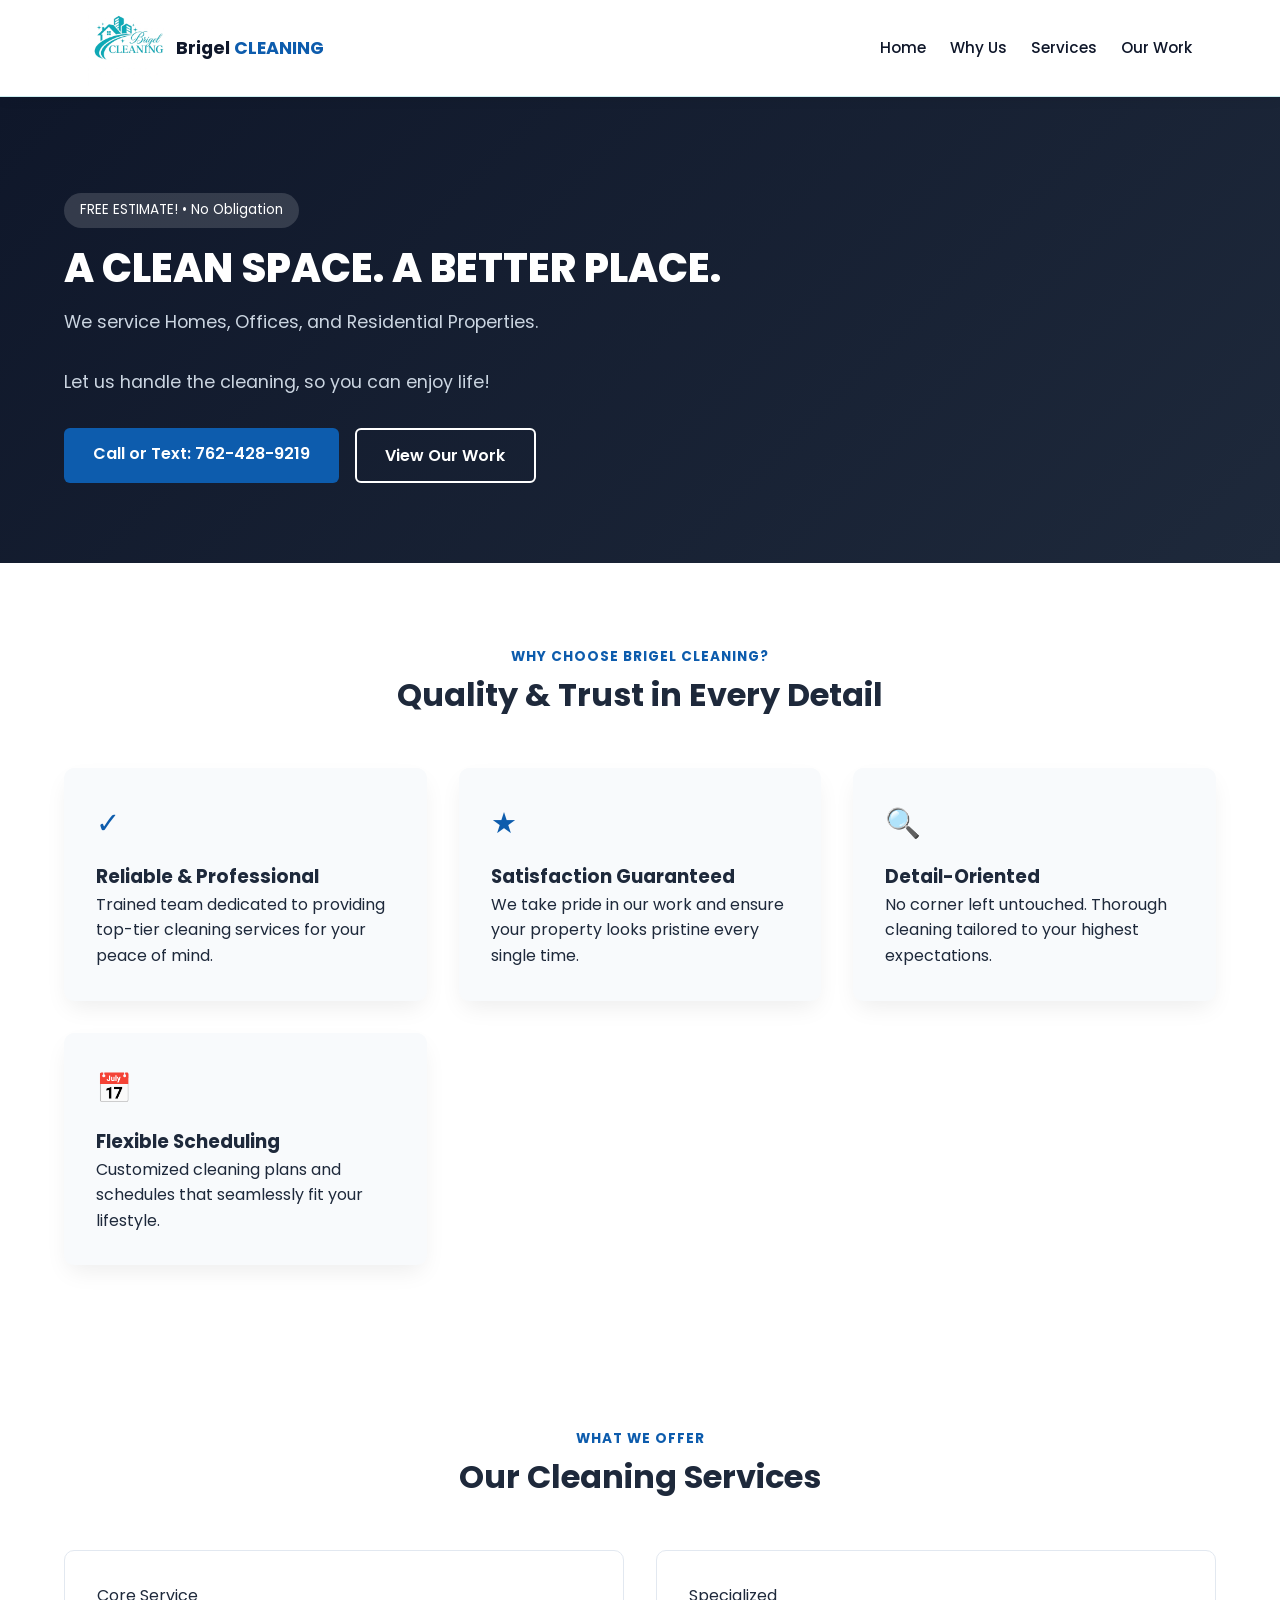
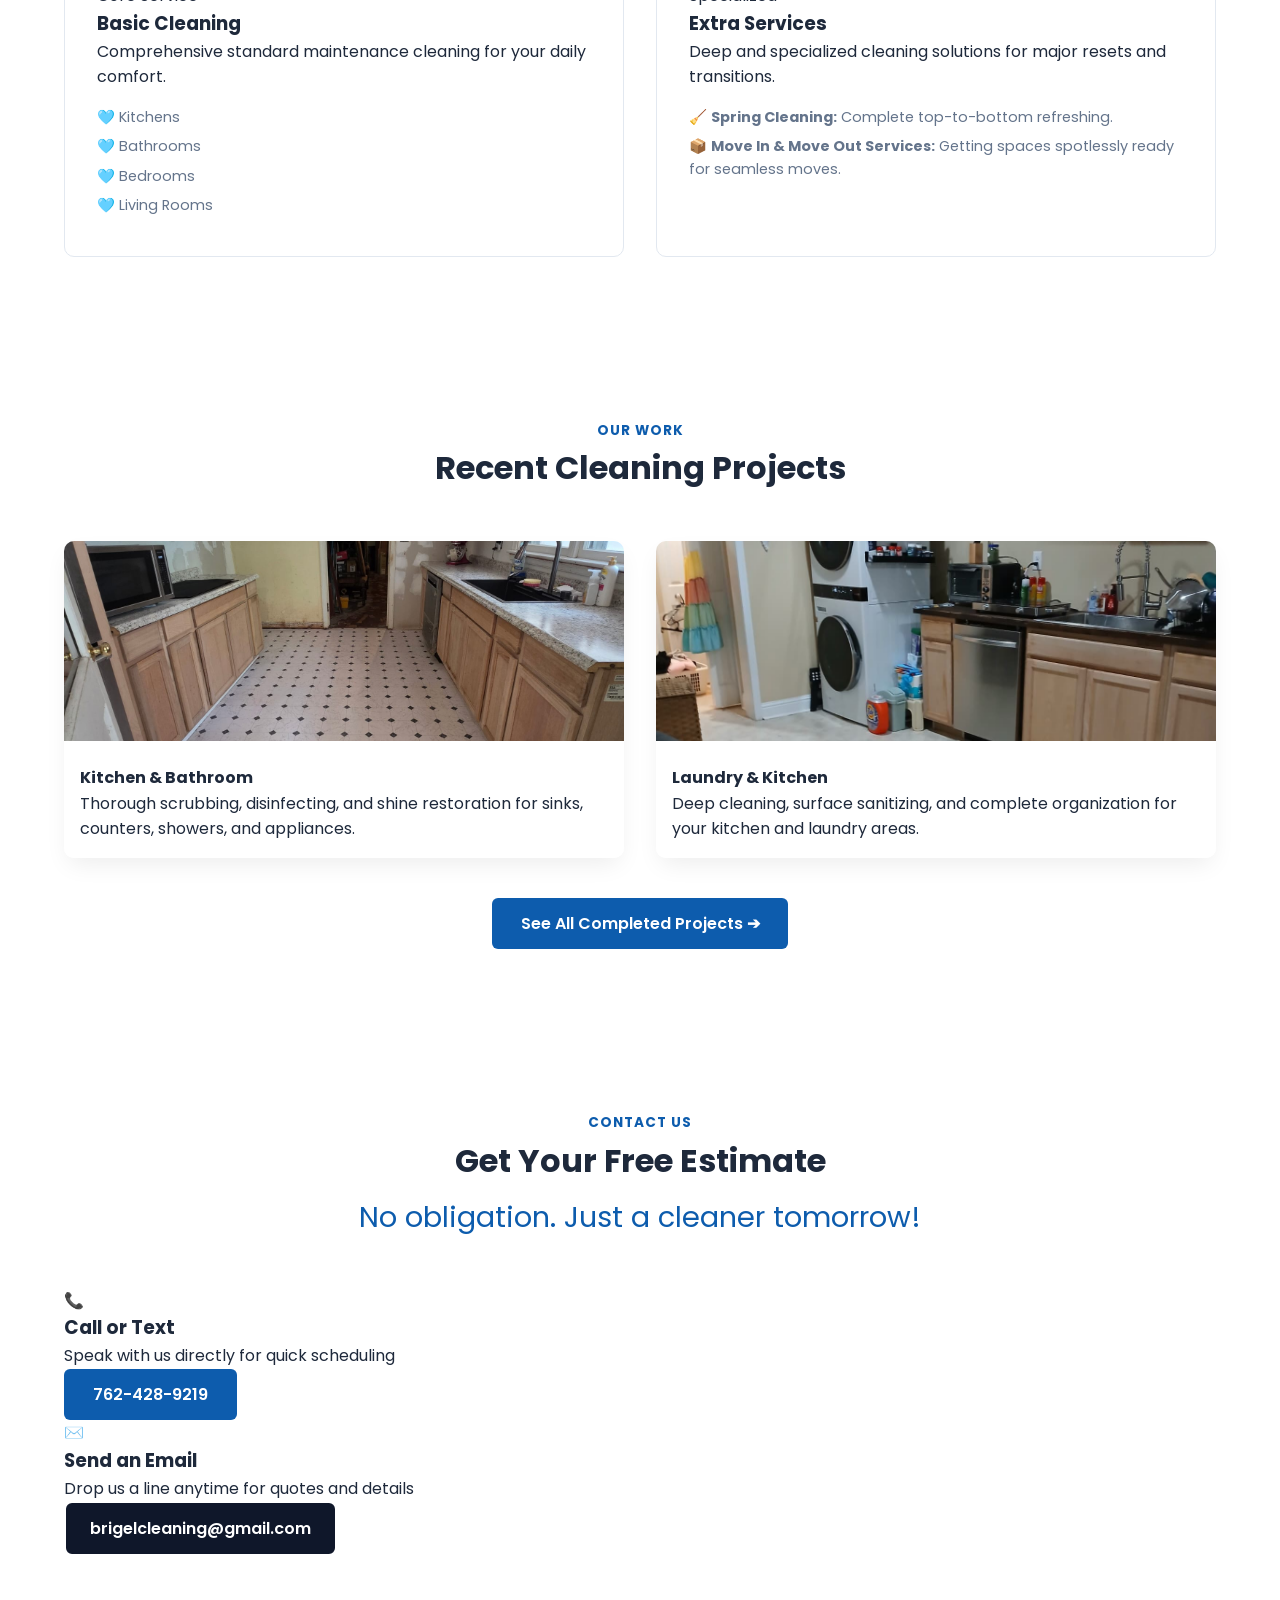
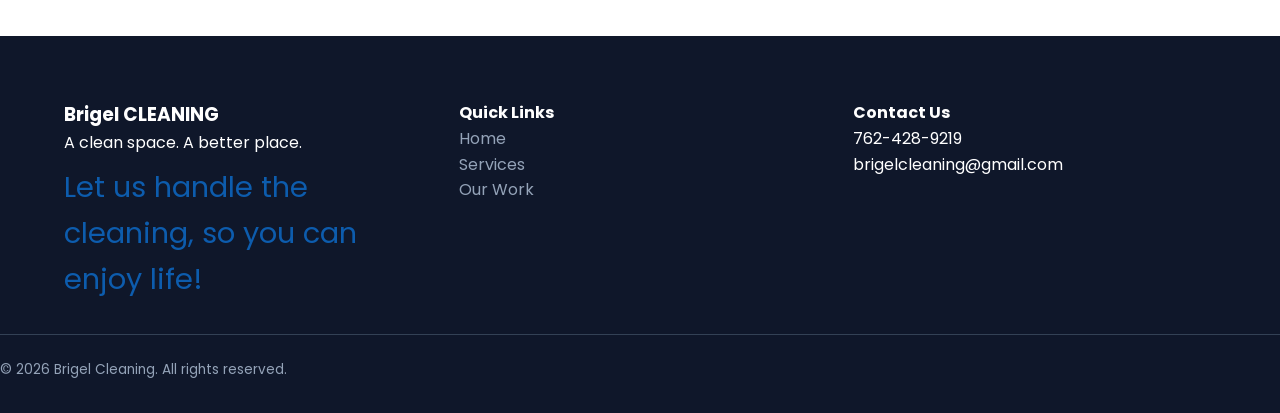
<file: index.html>
<!DOCTYPE html>
<html lang="en">
<head>
    <meta charset="UTF-8">
    <meta name="viewport" content="width=device-width, initial-scale=1.0">
    <title>Brigel Cleaning | Professional Cleaning Services</title>
    
    <!-- Google Fonts -->
    <link rel="preconnect" href="https://fonts.googleapis.com">
    <link rel="preconnect" href="https://fonts.gstatic.com" crossorigin>
    <link href="https://fonts.googleapis.com/css2?family=Poppins:wght@300;400;500;600;700;800&family=Great+Vibes&display=swap" rel="stylesheet">
    
    <!-- Main CSS -->
    <link rel="stylesheet" href="css/style.css">
</head>
<body>

    <!-- HEADER / NAVIGATION -->
    <header class="header">
        <nav class="nav container">
            <a href="index.html" class="logo">
                <!-- Reemplaza "img/logo.png" por la ruta de tu imagen -->
                <img src="img/logo.jpg" alt="Brigel Cleaning Logo" class="logo-img">
                <span>Brigel <strong>CLEANING</strong></span>
            </a>

            <ul class="nav-links" id="navLinks">
                <li><a href="#home">Home</a></li>
                <li><a href="#why-us">Why Us</a></li>
                <li><a href="#services">Services</a></li>
                <li><a href="trabajos.html">Our Work</a></li>
  
            </ul>

            <div class="menu-hamburger" id="menuHamburger">
                <span></span>
                <span></span>
                <span></span>
            </div>
        </nav>
    </header>

    <main>
        <!-- HERO SECTION -->
        <section class="hero" id="home">
            <div class="hero-overlay"></div>
            <div class="hero-content container">
                <span class="badge">FREE ESTIMATE! • No Obligation</span>
                <h1>A CLEAN SPACE. A BETTER PLACE.</h1>
                
                <p class="hero-subtitle">We service Homes, Offices, and Residential Properties.</p>
                <p class="cursive-text">Let us handle the cleaning, so you can enjoy life!</p>
                <div class="hero-buttons">
                    <a href="https://wa.me/17624289219" target="_blank" class="btn btn-primary">Call or Text: 762-428-9219</a>
                    <a href="trabajos.html" class="btn btn-secondary">View Our Work</a>
                </div>
            </div>
        </section>

        <!-- WHY CHOOSE US / BENEFITS -->
        <section class="section benefits" id="why-us">
            <div class="container">
                <div class="section-header">
                    <span class="sub-title">Why Choose Brigel Cleaning?</span>
                    <h2>Quality & Trust in Every Detail</h2>
                </div>

                <div class="grid-cards">
                    <div class="card-benefit">
                        <div class="icon">✓</div>
                        <h3>Reliable & Professional</h3>
                        <p>Trained team dedicated to providing top-tier cleaning services for your peace of mind.</p>
                    </div>
                    <div class="card-benefit">
                        <div class="icon">★</div>
                        <h3>Satisfaction Guaranteed</h3>
                        <p>We take pride in our work and ensure your property looks pristine every single time.</p>
                    </div>
                    <div class="card-benefit">
                        <div class="icon">🔍</div>
                        <h3>Detail-Oriented</h3>
                        <p>No corner left untouched. Thorough cleaning tailored to your highest expectations.</p>
                    </div>
                    <div class="card-benefit">
                        <div class="icon">📅</div>
                        <h3>Flexible Scheduling</h3>
                        <p>Customized cleaning plans and schedules that seamlessly fit your lifestyle.</p>
                    </div>
                </div>
            </div>
        </section>

        <!-- SERVICES OFFERED -->
        <section class="section services" id="services">
            <div class="container">
                <div class="section-header">
                    <span class="sub-title">What We Offer</span>
                    <h2>Our Cleaning Services</h2>
                </div>

                <div class="grid-services">
                    <!-- Basic Cleaning -->
                    <div class="card-service">
                        <div class="service-tag">Core Service</div>
                        <h3>Basic Cleaning</h3>
                        <p>Comprehensive standard maintenance cleaning for your daily comfort.</p>
                        <ul class="service-list">
                            <li><span>🩵</span> Kitchens</li>
                            <li><span>🩵</span> Bathrooms</li>
                            <li><span>🩵</span> Bedrooms</li>
                            <li><span>🩵</span> Living Rooms</li>
                        </ul>
                    </div>

                    <!-- Extra Services -->
                    <div class="card-service highlight">
                        <div class="service-tag">Specialized</div>
                        <h3>Extra Services</h3>
                        <p>Deep and specialized cleaning solutions for major resets and transitions.</p>
                        <ul class="service-list">
                            <li><span>🧹</span> <strong>Spring Cleaning:</strong> Complete top-to-bottom refreshing.</li>
                            <li><span>📦</span> <strong>Move In & Move Out Services:</strong> Getting spaces spotlessly ready for seamless moves.</li>
                        </ul>
                    </div>
                </div>
            </div>
        </section>

        <!-- PORTFOLIO PREVIEW -->
        <section class="section portfolio-preview">
            <div class="container">
                <div class="section-header">
                    <span class="sub-title">Our Work</span>
                    <h2>Recent Cleaning Projects</h2>
                </div>

                <div class="grid-cards">
                    <div class="preview-item">
                        <img src="img/trabajos/t2/1.jpg" alt="Residential Cleaning">
                        <div class="preview-info">
                            <h4>Kitchen & Bathroom</h4>
                            <p>Thorough scrubbing, disinfecting, and shine restoration for sinks, counters, showers, and appliances.</p>
                        </div>
                    </div>
                    <div class="preview-item">
                        <img src="img/trabajos/t1/1_1.jpg" alt="Move In Move Out Cleaning">
                        <div class="preview-info">
                            <h4>Laundry & Kitchen</h4>
                            <p>Deep cleaning, surface sanitizing, and complete organization for your kitchen and laundry areas.</p>
                        </div>
                    </div>
                </div>

                <div class="center-btn">
                    <a href="trabajos.html" class="btn btn-primary">See All Completed Projects ➔</a>
                </div>
            </div>
        </section>

  <!-- CONTACT SECTION (Sin formulario de preguntas) -->
        <section class="section contact" id="contact">
            <div class="container text-center">
                <div class="section-header">
                    <span class="sub-title">Contact Us</span>
                    <h2>Get Your Free Estimate</h2>
                    <p class="cursive-text">No obligation. Just a cleaner tomorrow!</p>
                </div>

                <div class="contact-cards-container">
                    <!-- Tarjeta Teléfono / WhatsApp -->
                    <div class="contact-card">
                        <div class="contact-icon">📞</div>
                        <h3>Call or Text</h3>
                        <p>Speak with us directly for quick scheduling</p>
                        <a href="tel:7624289219" class="btn btn-primary">762-428-9219</a>
                    </div>

                    <!-- Tarjeta Correo -->
                    <div class="contact-card">
                        <div class="contact-icon">✉️</div>
                        <h3>Send an Email</h3>
                        <p>Drop us a line anytime for quotes and details</p>
                        <a href="mailto:brigelcleaning@gmail.com" class="btn btn-secondary">brigelcleaning@gmail.com</a>
                    </div>
                </div>
            </div>
        </section>

    <!-- FOOTER -->
    <footer class="footer">
        <div class="container footer-content">
            <div class="footer-col">
                <h3>Brigel CLEANING</h3>
                <p>A clean space. A better place.</p>
                <p class="footer-cursive">Let us handle the cleaning, so you can enjoy life!</p>
            </div>
            <div class="footer-col">
                <h4>Quick Links</h4>
                <ul>
                    <li><a href="#home">Home</a></li>
                    <li><a href="#services">Services</a></li>
                    <li><a href="trabajos.html">Our Work</a></li>
                   
                </ul>
            </div>
            <div class="footer-col">
                <h4>Contact Us</h4>
                <p>762-428-9219</p>
                <p>brigelcleaning@gmail.com</p>
            </div>
        </div>
        <div class="footer-bottom text-center">
            <p>&copy; 2026 Brigel Cleaning. All rights reserved.</p>
        </div>
    </footer>

    <!-- JS Script -->
    <script src="js/main.js"></script>
</body>
</html>
</file>
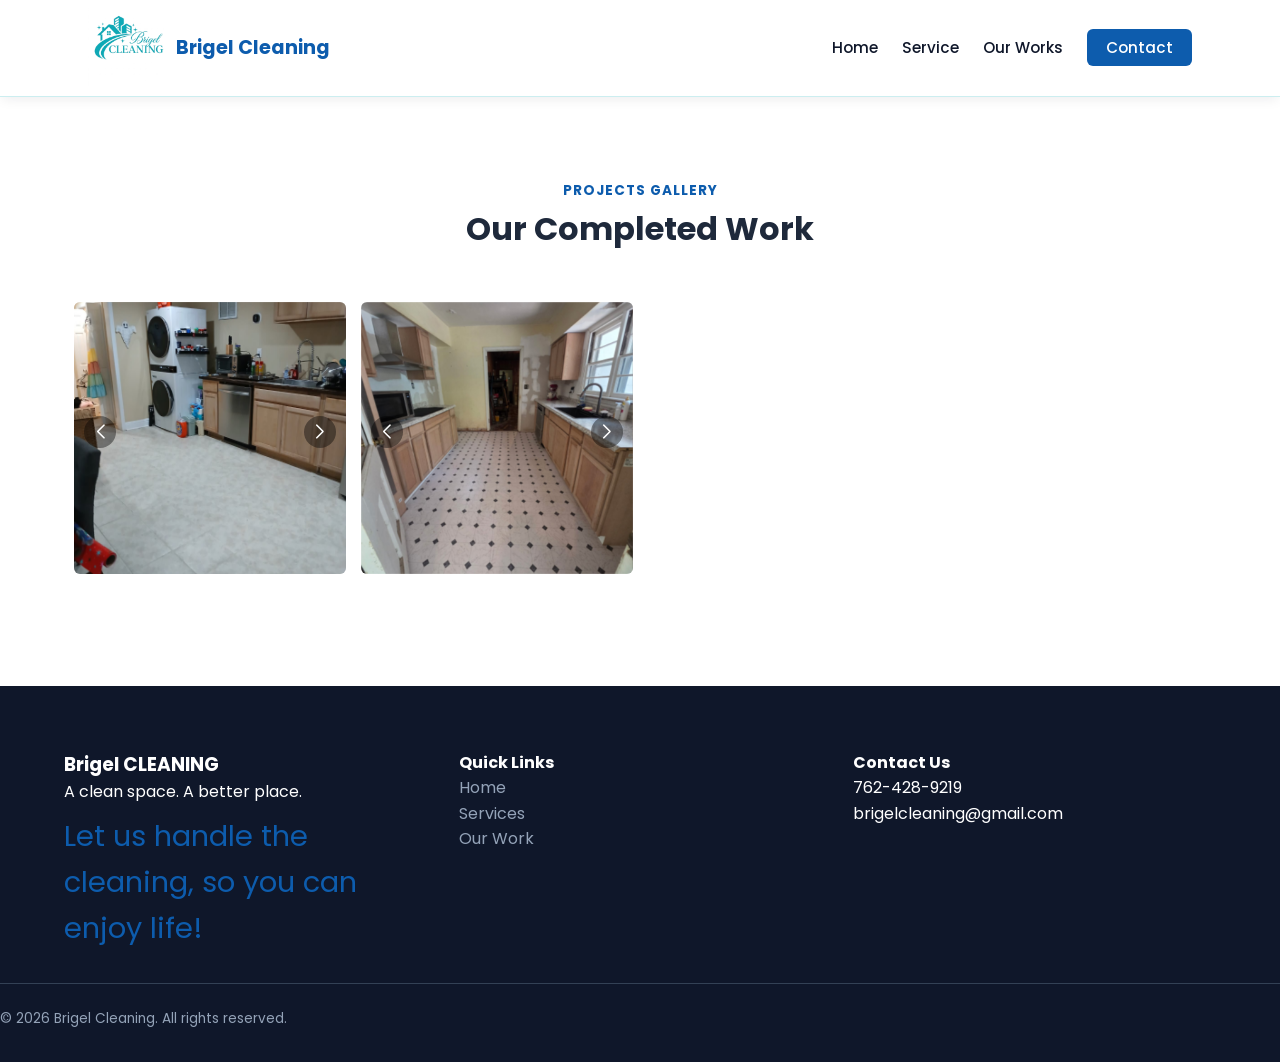
<file: trabajos.html>
<!DOCTYPE html>
<html lang="es">
<head>
    <meta charset="UTF-8">
    <meta name="viewport" content="width=device-width, initial-scale=1.0">
    <title>Nuestros Trabajos | Portafolio</title>
    
    <!-- Fuentes Google -->
    <link rel="preconnect" href="https://fonts.googleapis.com">
    <link rel="preconnect" href="https://fonts.gstatic.com" crossorigin>
    <link href="https://fonts.googleapis.com/css2?family=Poppins:wght@300;400;500;600;700;800&display=swap" rel="stylesheet">
    
    <!-- Estilos de Carruseles y Lightbox (Swiper y Fancybox) -->
    <link rel="stylesheet" href="https://cdn.jsdelivr.net/npm/swiper@11/swiper-bundle.min.css" />
    <link rel="stylesheet" href="https://cdn.jsdelivr.net/npm/@fancyapps/ui@5.0/dist/fancybox/fancybox.css" />
    
    <!-- Estilo Principal del Sitio (Mismo que index) -->
    <link rel="stylesheet" href="css/trabajos.css">
</head>
<body>

    <!-- HEADER / NAV -->
    <header class="header">
        <nav class="nav container">
            <a href="index.html" class="logo">
                <img src="img/logo.jpg" alt="Brigel Cleaning Logo" class="logo-img">
                <span>Brigel Cleaning</span>
            </a>

            <ul class="nav-links" id="navLinks">
                <li><a href="index.html">Home</a></li>
                <li><a href="index.html#servicios">Service</a></li>
                <li><a href="trabajos.html">Our Works</a></li>
                <li><a href="index.html#contacto" class="btn-nav">Contact</a></li>
            </ul>

            <div class="menu-hamburger" id="menuHamburger">
                <span></span>
                <span></span>
                <span></span>
            </div>
        </nav>
    </header>
<!-- GALERÍA DE TRABAJOS -->
    <main class="container section">
        <div class="section-header">
            <span class="sub-title">Projects Gallery</span>
            <h2>Our Completed Work</h2>
        </div>

        <!-- CAMBIO AQUÍ: Usamos jobs-grid en lugar de grid-cards -->
        <div class="jobs-grid">
            
            <!-- TARJETA DE PROYECTO 1 -->
            <div class="gallery-item">
                <div class="swiper mySwiper">
                    <div class="swiper-wrapper">
                        <div class="swiper-slide">
                            <a href="img/trabajos/t1/1.jpg" data-fancybox="proyecto-1">
                                <img src="img/trabajos/t1/1.jpg" alt="Proyecto 1 - Foto 1">
                            </a>
                        </div>
                        <div class="swiper-slide">
                            <a href="img/trabajos/t1/BEFORE.png" data-fancybox="proyecto-1">
                                <img src="img/trabajos/t1/BEFORE.png" alt="Proyecto 1 - Foto 1">
                            </a>
                        </div>
                        <div class="swiper-slide">
                            <a href="img/trabajos/t1/5.jpg" data-fancybox="proyecto-1">
                                <img src="img/trabajos/t1/5.jpg" alt="Proyecto 1 - Foto 1">
                            </a>
                        </div>
                        <div class="swiper-slide">
                            <a href="img/trabajos/t1/1_1.jpg" data-fancybox="proyecto-1">
                                <img src="img/trabajos/t1/1_1.jpg" alt="Proyecto 1 - Foto 1">
                            </a>
                        </div>
                        <div class="swiper-slide">
                            <a href="img/trabajos/t1/3.jpg" data-fancybox="proyecto-1">
                                <img src="img/trabajos/t1/3.jpg" alt="Proyecto 1 - Foto 1">
                            </a>
                        </div>
                        
                        
                    </div>
                    <div class="swiper-button-next"></div>
                    <div class="swiper-button-prev"></div>
                </div>
            </div>

            <!-- TARJETA DE PROYECTO 2 (Soporte para Imagen y Video) -->
            <div class="gallery-item">
                <div class="swiper mySwiper">
                    <div class="swiper-wrapper">
                        <div class="swiper-slide">
                            <a href="img/trabajos/t2/1.jpg" data-fancybox="proyecto-1">
                                <img src="img/trabajos/t2/1.jpg" alt="Proyecto 1 - Foto 1">
                            </a>
                        </div>
                        <div class="swiper-slide">
                            <a href="img/trabajos/t2/2.jpg" data-fancybox="proyecto-1">
                                <img src="img/trabajos/t2/2.jpg" alt="Proyecto 1 - Foto 1">
                            </a>
                        </div>
                    </div>
                    <div class="swiper-button-next"></div>
                    <div class="swiper-button-prev"></div>
                </div>
            </div>

        </div>
    </main>

    <!-- FOOTER -->
        <footer class="footer">
                <div class="container footer-content">
                    <div class="footer-col">
                        <h3>Brigel CLEANING</h3>
                        <p>A clean space. A better place.</p>
                        <p class="footer-cursive">Let us handle the cleaning, so you can enjoy life!</p>
                    </div>
                    <div class="footer-col">
                        <h4>Quick Links</h4>
                        <ul>
                            <li><a href="#home">Home</a></li>
                            <li><a href="#services">Services</a></li>
                            <li><a href="trabajos.html">Our Work</a></li>
                        
                        </ul>
                    </div>
                    <div class="footer-col">
                        <h4>Contact Us</h4>
                        <p>762-428-9219</p>
                        <p>brigelcleaning@gmail.com</p>
                    </div>
                </div>
                <div class="footer-bottom text-center">
                    <p>&copy; 2026 Brigel Cleaning. All rights reserved.</p>
                </div>
        </footer>

    <!-- Scripts CDN para Carruseles e Interacción -->
    <script src="https://cdn.jsdelivr.net/npm/swiper@11/swiper-bundle.min.js"></script>
    <script src="https://cdn.jsdelivr.net/npm/@fancyapps/ui@5.0/dist/fancybox/fancybox.umd.js"></script>
    <script src="js/main.js"></script>

    <!-- Inicialización de Swiper y Fancybox -->
    <script>
        const swiper = new Swiper(".mySwiper", {
            loop: true,
            observer: true,
            observeParents: true,
            navigation: {
                nextEl: ".swiper-button-next",
                prevEl: ".swiper-button-prev",
            },
        });

        Fancybox.bind("[data-fancybox]", {
            Hash: false,
            Thumbs: {
                autoStart: false,
            },
        });
    </script>
</body>
</html>
</file>
<file: css/style.css>
/* ==========================================================================
   VARIABLES Y ESTILOS GLOBALES
   ========================================================================== */
:root {
    --primary-color: #0d5cad;
    --primary-hover: #094380;
    --secondary-color: #0f172a;
    --bg-light: #f8fafc;
    --text-dark: #1e293b;
    --text-muted: #64748b;
    --white: #ffffff;
    --border-color: #e2e8f0;
    --shadow: 0 10px 25px -5px rgba(0, 0, 0, 0.08);
    --font-main: 'Poppins', sans-serif;
}

* {
    margin: 0;
    padding: 0;
    box-sizing: border-box;
}

html {
    scroll-behavior: smooth;
}

body {
    font-family: var(--font-main);
    color: var(--text-dark);
    background-color: var(--white);
    line-height: 1.6;
}

.container {
    width: 90%;
    max-width: 1200px;
    margin: 0 auto;
}

/* ==========================================================================
   NAVEGACIÓN (HEADER)
   ========================================================================== */
.header {
    background-color: #ffffff;
    border-bottom: 1px solid rgba(0, 168, 181, 0.2);
    box-shadow: 0 4px 12px -2px rgba(11, 19, 32, 0.08);
    position: sticky;
    top: 0;
    z-index: 1000;
}

.nav {
    display: flex;
    justify-content: space-between;
    align-items: center;
    padding: 0.5rem 1.5rem; /* Reducimos el padding vertical a 0.5rem */
    min-height: 55px;         /* Controlamos la altura mínima a 55px */
}

.logo {
    display: flex;
    align-items: center;
    gap: 8px;
    font-weight: 700;
    font-size: 1.2rem;
    color: var(--primary-color);
    text-decoration: none;
}

.logo-img {
    height: 80px;
    width: auto;
    object-fit: contain;
}

.cursive-text, .footer-cursive {
    font-family: var(--font-cursive);
    font-size: 1.8rem;
    color: var(--primary-color);
    margin-top: 0.5rem;
}

.nav-links {
    display: flex;
    list-style: none;
    align-items: center;
    gap: 1.5rem;
}

.nav-links a {
    color: #0f172a;
    font-size: 0.95rem;
    font-weight: 500;
    text-decoration: none;
    transition: color 0.3s ease;
}

.nav-links a:hover {
    color: var(--primary-color);
}
.logo span {
    font-size: 1.1rem;
    color: #0f172a;
}
.logo strong {
    color: var(--primary-color);
}

.btn-nav {
    background-color: var(--primary-color);
    color: var(--white) !important;
    padding: 0.5rem 1.2rem;
    border-radius: 6px;
}

.btn-nav:hover {
    background-color: var(--primary-hover);
}

/* Menú Hamburguesa */
.menu-hamburger {
    display: none;
    flex-direction: column;
    gap: 5px;
    cursor: pointer;
}

.menu-hamburger span {
    width: 25px;
    height: 3px;
    background-color: var(--text-dark);
    transition: 0.3s;
}

/* ==========================================================================
   HERO SECTION
   ========================================================================== */
.hero {
    position: relative;
    background: linear-gradient(135deg, #0f172a 0%, #1e293b 100%);
    color: var(--white);
    padding: 6rem 0 5rem 0;
}

.badge {
    background: rgba(255, 255, 255, 0.15);
    padding: 0.4rem 1rem;
    border-radius: 20px;
    font-size: 0.85rem;
    display: inline-block;
    margin-bottom: 1rem;
}

.hero h1 {
    font-size: 2.5rem;
    font-weight: 800;
    max-width: 800px;
    line-height: 1.2;
    margin-bottom: 1rem;
}

.hero p {
    font-size: 1.1rem;
    color: #cbd5e1;
    max-width: 650px;
    margin-bottom: 2rem;
}

.hero-buttons {
    display: flex;
    gap: 1rem;
    flex-wrap: wrap;
}

/* ==========================================================================
   BOTONES
   ========================================================================== */
.btn {
    display: inline-block;
    padding: 0.8rem 1.8rem;
    border-radius: 6px;
    font-weight: 600;
    text-decoration: none;
    transition: all 0.3s ease;
    cursor: pointer;
    border: none;
}

.btn-primary {
    background-color: var(--primary-color);
    color: var(--white);
}

.btn-primary:hover {
    background-color: var(--primary-hover);
}

.btn-secondary {
    background-color: transparent;
    color: var(--white);
    border: 2px solid var(--white);
}

.btn-secondary:hover {
    background-color: var(--white);
    color: var(--secondary-color);
}

.btn-outline {
    background: transparent;
    border: 2px solid var(--primary-color);
    color: var(--primary-color);
}

.btn-outline:hover {
    background: var(--primary-color);
    color: var(--white);
}

.btn-full {
    width: 100%;
}

/* ==========================================================================
   SECCIONES GENERALES
   ========================================================================== */
.section {
    padding: 5rem 0;
}

.section-header {
    text-align: center;
    margin-bottom: 3rem;
}

.sub-title {
    color: var(--primary-color);
    font-weight: 700;
    text-transform: uppercase;
    font-size: 0.85rem;
    letter-spacing: 1px;
}

.section-header h2 {
    font-size: 2rem;
    color: var(--text-dark);
}

/* GRID / TARJETAS */
.grid-cards, .grid-services, .grid-plans {
    display: grid;
    grid-template-columns: repeat(auto-fit, minmax(280px, 1fr));
    gap: 2rem;
}

/* Tarjeta Beneficio */
.card-benefit {
    background: var(--bg-light);
    padding: 2rem;
    border-radius: 10px;
    box-shadow: var(--shadow);
}

.card-benefit .icon {
    font-size: 1.8rem;
    color: var(--primary-color);
    margin-bottom: 1rem;
}

/* Tarjeta Servicio */
.card-service {
    border: 1px solid var(--border-color);
    padding: 2rem;
    border-radius: 10px;
    transition: transform 0.3s ease;
}

.card-service:hover {
    transform: translateY(-5px);
    box-shadow: var(--shadow);
}

.card-service ul {
    list-style: none;
    margin-top: 1rem;
}

.card-service li {
    font-size: 0.9rem;
    color: var(--text-muted);
    margin-bottom: 0.4rem;
}

/* Preview Trabajos */
.preview-item {
    border-radius: 10px;
    overflow: hidden;
    box-shadow: var(--shadow);
}

.preview-item img {
    width: 100%;
    height: 200px;
    object-fit: cover;
}

.preview-info {
    padding: 1rem;
    background: var(--white);
}

.center-btn {
    text-align: center;
    margin-top: 2.5rem;
}

/* Planes */
.plan-card {
    border: 1px solid var(--border-color);
    padding: 2.5rem 2rem;
    border-radius: 12px;
    position: relative;
    background: var(--white);
}

.plan-card.featured {
    border-color: var(--primary-color);
    box-shadow: var(--shadow);
}

.badge-featured {
    position: absolute;
    top: -12px;
    right: 20px;
    background: var(--primary-color);
    color: var(--white);
    padding: 4px 12px;
    border-radius: 12px;
    font-size: 0.75rem;
    font-weight: 600;
}

.price {
    font-size: 2rem;
    font-weight: 800;
    color: var(--primary-color);
    margin: 1rem 0;
}

.price span {
    font-size: 0.9rem;
    color: var(--text-muted);
    font-weight: 400;
}

.plan-features {
    list-style: none;
    margin: 1.5rem 0;
}

.plan-features li {
    margin-bottom: 0.8rem;
    font-size: 0.95rem;
}

/* Formulario Contacto */
.contact-wrapper {
    display: grid;
    grid-template-columns: 1fr 1fr;
    gap: 3rem;
    background: var(--bg-light);
    padding: 3rem;
    border-radius: 16px;
}

.contact-form {
    display: flex;
    flex-direction: column;
    gap: 1.2rem;
}

.form-group {
    display: flex;
    flex-direction: column;
    gap: 0.4rem;
}

.form-group label {
    font-weight: 600;
    font-size: 0.9rem;
}

.form-group input, .form-group select, .form-group textarea {
    padding: 0.8rem;
    border: 1px solid var(--border-color);
    border-radius: 6px;
    font-family: inherit;
}

/* Forzar estado estático y visible para la tarjeta de correo */
.contact-card .btn-secondary {
    background-color: var(--secondary-color);
    color: var(--white);
    opacity: 1;
    visibility: visible;
    display: inline-block;
    padding: 0.8rem 1.5rem;
    border-radius: 8px;
    text-decoration: none;
    word-break: break-all; /* Evita que el correo se salga en pantallas pequeñas */
}

/* Mantener el diseño limpio cuando pasa el mouse */
.contact-card .btn-secondary:hover {
    background-color: var(--primary-color);
    color: var(--white);
}

/* FOOTER */
.footer {
    background: var(--secondary-color);
    color: var(--white);
    padding: 4rem 0 2rem 0;
}

.footer-content {
    display: grid;
    grid-template-columns: repeat(auto-fit, minmax(200px, 1fr));
    gap: 2rem;
    margin-bottom: 2rem;
}

.footer-col ul {
    list-style: none;
}

.footer-col a {
    color: #94a3b8;
    text-decoration: none;
}

.footer-col a:hover {
    color: var(--white);
}

.footer-bottom {
    border-top: 1px solid #334155;
    padding-top: 1.5rem;
    color: #94a3b8;
    font-size: 0.85rem;
}

/* RESPONSIVE */
@media (max-width: 768px) {
    .menu-hamburger {
        display: flex;
    }

    .nav-links {
        position: absolute;
        top: 100%;
        left: 0;
        width: 100%;
        background-color: var(--white);
        flex-direction: column;
        padding: 1.5rem 0;
        box-shadow: 0 10px 10px rgba(0, 0, 0, 0.05);
        display: none;
    }

    .nav-links.active {
        display: flex;
    }

    .hero h1 {
        font-size: 1.8rem;
    }

    .contact-wrapper {
        grid-template-columns: 1fr;
        padding: 1.5rem;
    }
}
</file>
<file: css/trabajos.css>
/* ==========================================================================
   VARIABLES Y ESTILOS GLOBALES
   ========================================================================== */
:root {
    --primary-color: #0d5cad;
    --primary-hover: #094380;
    --secondary-color: #0f172a;
    --bg-light: #f8fafc;
    --text-dark: #1e293b;
    --text-muted: #64748b;
    --white: #ffffff;
    --border-color: #e2e8f0;
    --shadow: 0 10px 25px -5px rgba(0, 0, 0, 0.08);
    --font-main: 'Poppins', sans-serif;
}

* {
    margin: 0;
    padding: 0;
    box-sizing: border-box;
}

html {
    scroll-behavior: smooth;
}

body {
    font-family: var(--font-main);
    color: var(--text-dark);
    background-color: var(--white);
    line-height: 1.6;
}

.container {
    width: 90%;
    max-width: 1200px;
    margin: 0 auto;
}

/* ==========================================================================
   NAVEGACIÓN (HEADER)
   ========================================================================== */
.header {
    background-color: #ffffff;
    border-bottom: 1px solid rgba(0, 168, 181, 0.2);
    box-shadow: 0 4px 12px -2px rgba(11, 19, 32, 0.08);
    position: sticky;
    top: 0;
    z-index: 1000;
}

.nav {
    display: flex;
    justify-content: space-between;
    align-items: center;
    padding: 0.5rem 1.5rem; /* Padding vertical a 0.5rem */
    min-height: 55px;         /* Altura mínima de 55px */
}

.logo {
    display: flex;
    align-items: center;
    gap: 8px;
    font-weight: 700;
    font-size: 1.2rem;
    color: var(--primary-color);
    text-decoration: none;
}

.logo-img {
    height: 80px;
    width: auto;
    object-fit: contain;
}

.cursive-text, .footer-cursive {
    font-family: var(--font-cursive);
    font-size: 1.8rem;
    color: var(--primary-color);
    margin-top: 0.5rem;
}

.nav-links {
    display: flex;
    list-style: none;
    align-items: center;
    gap: 1.5rem;
}

.nav-links a {
    color: #0f172a;
    font-size: 0.95rem;
    font-weight: 500;
    text-decoration: none;
    transition: color 0.3s ease;
}

.nav-links a:hover {
    color: var(--primary-color);
}

.logo span {
    color: var(--primary-color); /* Aplica el color principal a "Brigel" */
} 

.logo strong {
    color: var(--primary-color); /* Aplica el mismo color a "CLEANING" */
}

.btn-nav {
    background-color: var(--primary-color);
    color: var(--white) !important;
    padding: 0.5rem 1.2rem;
    border-radius: 6px;
}

.btn-nav:hover {
    background-color: var(--primary-hover);
}

/* Menú Hamburguesa */
.menu-hamburger {
    display: none;
    flex-direction: column;
    gap: 5px;
    cursor: pointer;
}

.menu-hamburger span {
    width: 25px;
    height: 3px;
    background-color: var(--text-dark);
    transition: 0.3s;
}

/* ==========================================================================
   HERO SECTION
   ========================================================================== */
.hero {
    position: relative;
    background-image: url('../img/baner1.jpg');
    background-size: cover;
    background-position: center;
    background-repeat: no-repeat;
    min-height: 75vh;
    display: flex;
    align-items: center;
    justify-content: flex-start; /* Empuja el contenido a la izquierda */
    text-align: left;
    color: var(--white);
}

.badge {
    background: rgba(255, 255, 255, 0.15);
    padding: 0.4rem 1rem;
    border-radius: 20px;
    font-size: 0.85rem;
    display: inline-block;
    margin-bottom: 1rem;
}

.hero h1 {
    font-size: 2.5rem;
    font-weight: 800;
    max-width: 800px;
    line-height: 1.2;
    margin-bottom: 1rem;
}

.hero p {
    font-size: 1.1rem;
    color: #cbd5e1;
    max-width: 650px;
    margin-bottom: 2rem;
}

.hero-buttons {
    display: flex;
    gap: 1rem;
    flex-wrap: wrap;
}

.hero-overlay {
    position: absolute;
    top: 0;
    left: 0;
    width: 100%;
    height: 100%;
    background: linear-gradient(135deg, rgba(11, 19, 32, 0.75), rgba(0, 168, 181, 0.35));
    z-index: 1;
}

.hero-content {
    position: relative;
    z-index: 2;
}

/* ==========================================================================
   BOTONES
   ========================================================================== */
.btn {
    display: inline-block;
    padding: 0.8rem 1.8rem;
    border-radius: 6px;
    font-weight: 600;
    text-decoration: none;
    transition: all 0.3s ease;
    cursor: pointer;
    border: none;
}

.btn-primary {
    background-color: var(--primary-color);
    color: var(--white);
}

.btn-primary:hover {
    background-color: var(--primary-hover);
}

.btn-secondary {
    background-color: transparent;
    color: var(--white);
    border: 2px solid var(--white);
}

.btn-secondary:hover {
    background-color: var(--white);
    color: var(--secondary-color);
}

.btn-outline {
    background: transparent;
    border: 2px solid var(--primary-color);
    color: var(--primary-color);
}

.btn-outline:hover {
    background: var(--primary-color);
    color: var(--white);
}

.btn-full {
    width: 100%;
}

/* ==========================================================================
   SECCIONES GENERALES
   ========================================================================== */
.section {
    padding: 5rem 0;
}

.section-header {
    text-align: center;
    margin-bottom: 3rem;
}

.sub-title {
    color: var(--primary-color);
    font-weight: 700;
    text-transform: uppercase;
    font-size: 0.85rem;
    letter-spacing: 1px;
}

.section-header h2 {
    font-size: 2rem;
    color: var(--text-dark);
}

/* GRID GENERAL / TARJETAS */
.grid-cards, .grid-services, .grid-plans {
    display: grid;
    grid-template-columns: repeat(auto-fit, minmax(280px, 1fr));
    gap: 2rem;
}

/* Tarjeta Beneficio */
.card-benefit {
    background: var(--bg-light);
    padding: 2rem;
    border-radius: 10px;
    box-shadow: var(--shadow);
}

.card-benefit .icon {
    font-size: 1.8rem;
    color: var(--primary-color);
    margin-bottom: 1rem;
}

/* Tarjeta Servicio */
.card-service {
    border: 1px solid var(--border-color);
    padding: 2rem;
    border-radius: 10px;
    transition: transform 0.3s ease;
}

.card-service:hover {
    transform: translateY(-5px);
    box-shadow: var(--shadow);
}

.card-service ul {
    list-style: none;
    margin-top: 1rem;
}

.card-service li {
    font-size: 0.9rem;
    color: var(--text-muted);
    margin-bottom: 0.4rem;
}

/* Preview Trabajos Estándar */
.preview-item {
    border-radius: 10px;
    overflow: hidden;
    box-shadow: var(--shadow);
}

.preview-item img {
    width: 100%;
    height: 400px;
    object-fit: cover;
}

.preview-info {
    padding: 1rem;
    background: var(--white);
}

.center-btn {
    text-align: center;
    margin-top: 2.5rem;
}

/* Planes */
.plan-card {
    border: 1px solid var(--border-color);
    padding: 2.5rem 2rem;
    border-radius: 12px;
    position: relative;
    background: var(--white);
}

.plan-card.featured {
    border-color: var(--primary-color);
    box-shadow: var(--shadow);
}

.badge-featured {
    position: absolute;
    top: -12px;
    right: 20px;
    background: var(--primary-color);
    color: var(--white);
    padding: 4px 12px;
    border-radius: 12px;
    font-size: 0.75rem;
    font-weight: 600;
}

.price {
    font-size: 2rem;
    font-weight: 800;
    color: var(--primary-color);
    margin: 1rem 0;
}

.price span {
    font-size: 0.9rem;
    color: var(--text-muted);
    font-weight: 400;
}

.plan-features {
    list-style: none;
    margin: 1.5rem 0;
}

.plan-features li {
    margin-bottom: 0.8rem;
    font-size: 0.95rem;
}

/* Formulario Contacto */
.contact-wrapper {
    display: grid;
    grid-template-columns: 1fr 1fr;
    gap: 3rem;
    background: var(--bg-light);
    padding: 3rem;
    border-radius: 16px;
}

.contact-form {
    display: flex;
    flex-direction: column;
    gap: 1.2rem;
}

.form-group {
    display: flex;
    flex-direction: column;
    gap: 0.4rem;
}

.form-group label {
    font-weight: 600;
    font-size: 0.9rem;
}

.form-group input, .form-group select, .form-group textarea {
    padding: 0.8rem;
    border: 1px solid var(--border-color);
    border-radius: 6px;
    font-family: inherit;
}

/* Forzar estado estático y visible para la tarjeta de correo */
.contact-card .btn-secondary {
    background-color: var(--secondary-color);
    color: var(--white);
    opacity: 1;
    visibility: visible;
    display: inline-block;
    padding: 0.8rem 1.5rem;
    border-radius: 8px;
    text-decoration: none;
    word-break: break-all;
}

.contact-card .btn-secondary:hover {
    background-color: var(--primary-color);
    color: var(--white);
}

/* ==========================================================================
   GALERÍA DE TRABAJOS (CUADRÍCULA DE 4 COLUMNAS CON CARRUSELES)
   ========================================================================== */
.jobs-grid {
    display: grid !important;
    grid-template-columns: repeat(4, 1fr) !important; /* 4 columnas exactas */
    gap: 15px;                                        /* Separación compacta entre cuadros */
    width: 100%;
    max-width: 1400px;
    margin: 2rem auto;
    padding: 0 10px;
    box-sizing: border-box;
}

/* Tarjeta contenedora con esquinas levemente redondeadas y proporción cuadrada */
.jobs-grid .gallery-item {
    width: 100% !important;
    aspect-ratio: 1 / 1;                              /* Cuadrado perfecto (1:1) */
    border-radius: 6px;
    overflow: hidden;
    position: relative;
    background-color: #f0f0f0;
}

/* Integración estricta de Swiper dentro de las tarjetas */
.jobs-grid .swiper {
    width: 100% !important;
    height: 100% !important;
    position: relative;
}

.jobs-grid .swiper-wrapper,
.jobs-grid .swiper-slide {
    height: 100% !important;
}

.jobs-grid .swiper-slide img,
.jobs-grid .swiper-slide video {
    width: 100% !important;
    height: 100% !important;
    object-fit: cover;                                /* Cubre el área sin deformar */
    display: block;
}

/* Flechas circulares sobrepuestas en las fotos */
.jobs-grid .swiper-button-next,
.jobs-grid .swiper-button-prev {
    width: 32px !important;
    height: 32px !important;
    background-color: rgba(0, 0, 0, 0.4);            /* Círculo oscuro semitransparente */
    border-radius: 50%;
    color: #ffffff !important;
}

.jobs-grid .swiper-button-next::after,
.jobs-grid .swiper-button-prev::after {
    font-size: 14px !important;                       /* Tamaño del icono de la flecha */
    font-weight: bold;
}

/* ==========================================================================
   FOOTER
   ========================================================================== */
.footer {
    background: var(--secondary-color);
    color: var(--white);
    padding: 4rem 0 2rem 0;
}

.footer-content {
    display: grid;
    grid-template-columns: repeat(auto-fit, minmax(200px, 1fr));
    gap: 2rem;
    margin-bottom: 2rem;
}

.footer-col ul {
    list-style: none;
}

.footer-col a {
    color: #94a3b8;
    text-decoration: none;
}

.footer-col a:hover {
    color: var(--white);
}

.footer-bottom {
    border-top: 1px solid #334155;
    padding-top: 1.5rem;
    color: #94a3b8;
    font-size: 0.85rem;
}

/* ==========================================================================
   RESPONSIVE / DISPOSITIVOS MÓVILES
   ========================================================================== */
@media (max-width: 1100px) {
    .jobs-grid {
        grid-template-columns: repeat(2, 1fr) !important; /* 2 columnas en tablets */
    }
}

@media (max-width: 768px) {
    .menu-hamburger {
        display: flex;
    }

    .nav-links {
        position: absolute;
        top: 100%;
        left: 0;
        width: 100%;
        background-color: var(--white);
        flex-direction: column;
        padding: 1.5rem 0;
        box-shadow: 0 10px 10px rgba(0, 0, 0, 0.05);
        display: none;
    }

    .nav-links.active {
        display: flex;
    }

    .hero h1 {
        font-size: 1.8rem;
    }

    .contact-wrapper {
        grid-template-columns: 1fr;
        padding: 1.5rem;
    }
}

@media (max-width: 600px) {
    .jobs-grid {
        grid-template-columns: 1fr !important; /* 1 columna en teléfonos */
    }
}
</file>
